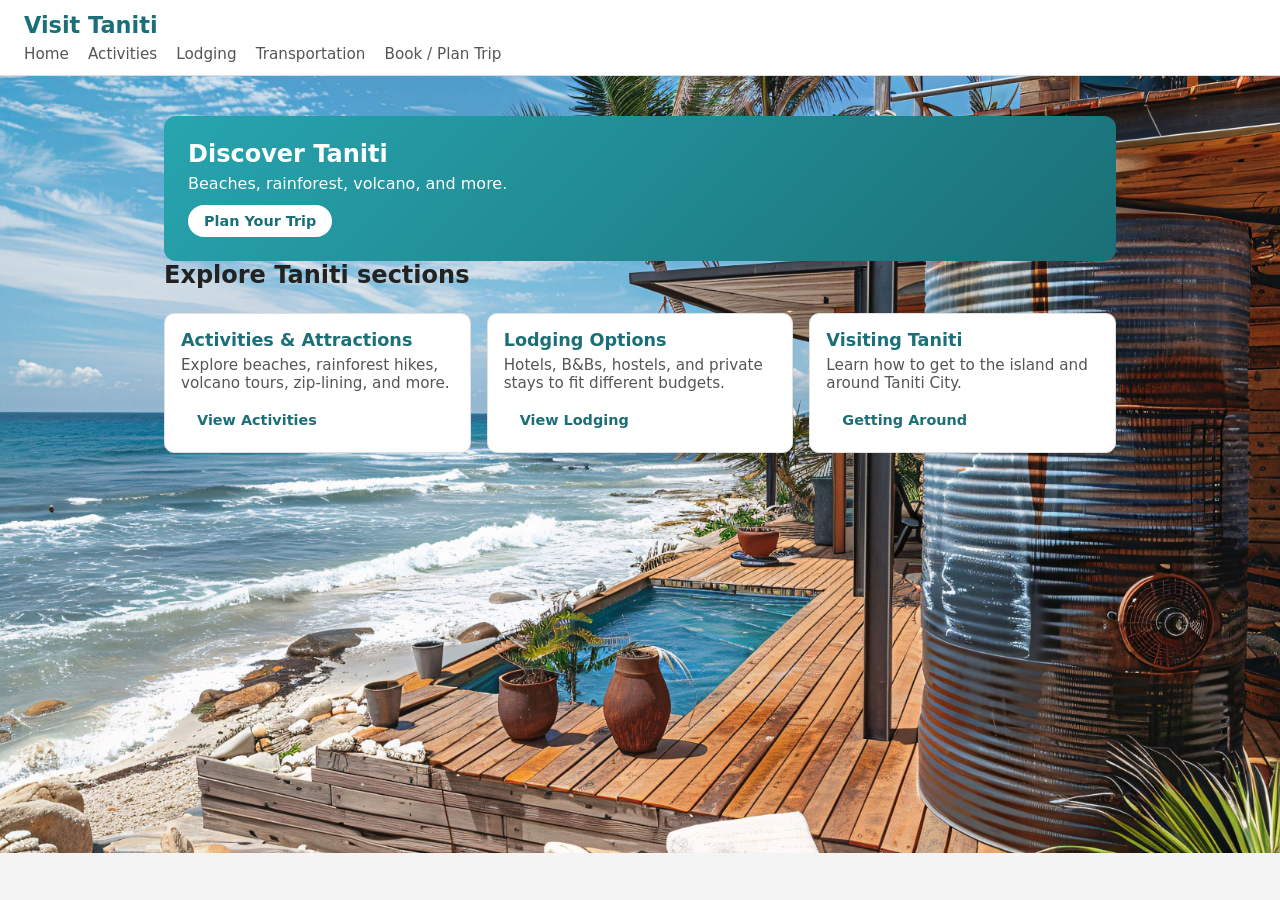
<file: index.html>
<!DOCTYPE html>
<html lang="en">

<head>
    <meta charset="UTF-8" />
    <title>Visit Taniti – Home</title>
    <link rel="stylesheet" href="styles/style.css" />
</head>

<body>
    <header>
        <div class="site-title">Visit Taniti</div>
        <nav aria-label="Primary">
            <a href="index.html">Home</a>
            <a href="activities.html">Activities</a>
            <a href="lodging.html">Lodging</a>
            <a href="transportation.html">Transportation</a>
            <a href="book.html">Book / Plan Trip</a>
        </nav>
    </header>

    <main>
        <section class="hero" aria-labelledby="home-heading">
            <h1 id="home-heading">Discover Taniti</h1>
            <p>Beaches, rainforest, volcano, and more.</p>
            <a class="button" href="book.html">Plan Your Trip</a>
        </section>

        <section aria-labelledby="home-sections-heading">
            <h2 id="home-sections-heading" class="visually-hidden">Explore Taniti sections</h2>

            <div class="card-grid">
                <article class="card">
                    <h3 class="section-title">Activities &amp; Attractions</h3>
                    <p>Explore beaches, rainforest hikes, volcano tours, zip-lining, and more.</p>
                    <a class="button" href="activities.html">View Activities</a>
                </article>

                <article class="card">
                    <h3 class="section-title">Lodging Options</h3>
                    <p>Hotels, B&amp;Bs, hostels, and private stays to fit different budgets.</p>
                    <a class="button" href="lodging.html">View Lodging</a>
                </article>

                <article class="card">
                    <h3 class="section-title">Visiting Taniti</h3>
                    <p>Learn how to get to the island and around Taniti City.</p>
                    <a class="button" href="transportation.html">Getting Around</a>
                </article>
            </div>
        </section>
    </main>

    <footer>
    </footer>
</body>

</html>
</file>
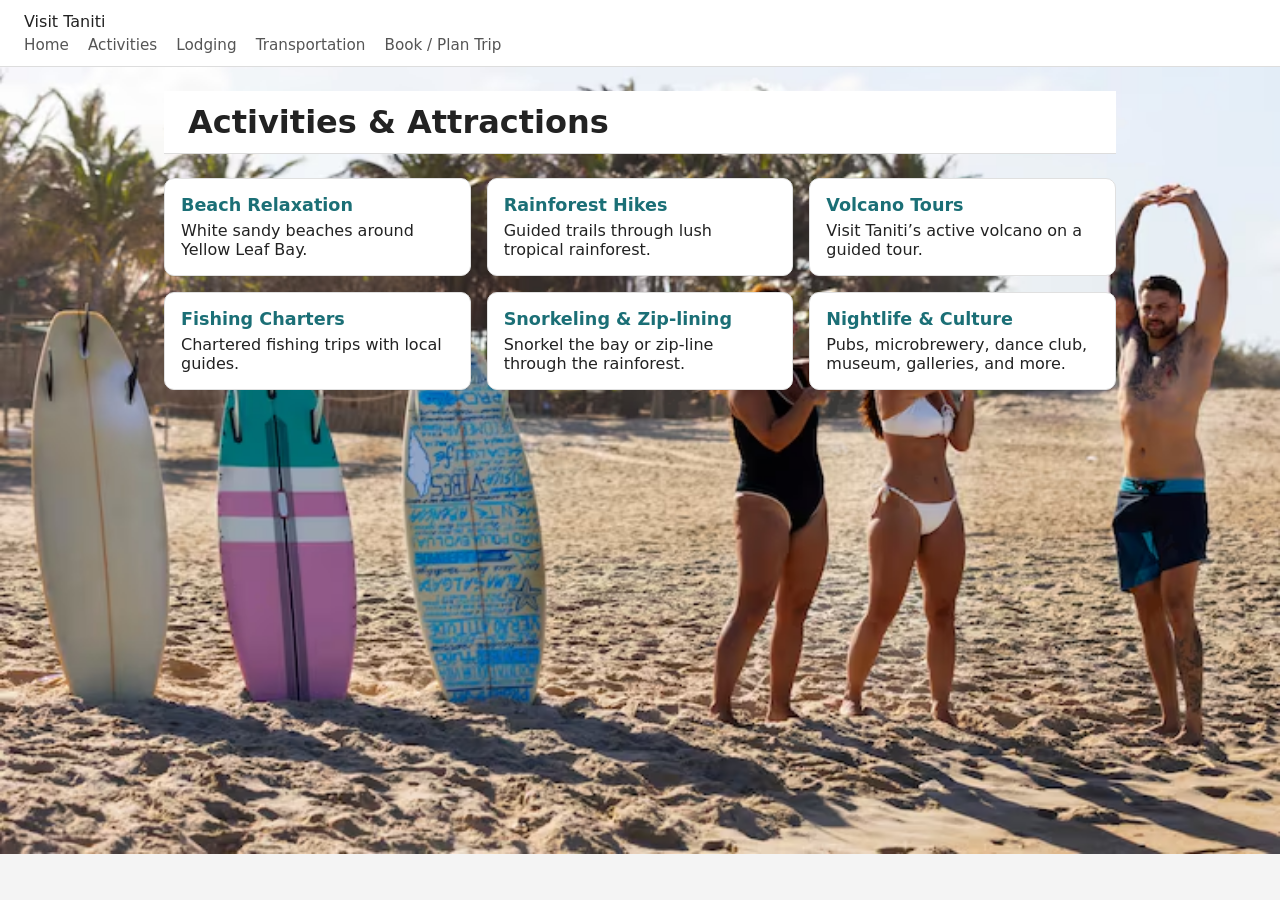
<file: activities.html>
<!DOCTYPE html>
<html lang="en">
<head>
<meta charset="UTF-8" />
<title>Visit Taniti – Activities &amp; Attractions</title>
<link rel="stylesheet" href="./styles/activities.css" />
</head>
<body>
<header>
    <div class="site-title">Visit Taniti</div>
    <nav aria-label="Primary">
    <a href="index.html">Home</a>
    <a href="activities.html">Activities</a>
    <a href="lodging.html">Lodging</a>
    <a href="transportation.html">Transportation</a>
    <a href="book.html">Book / Plan Trip</a>
</nav>
</header>

<main>
    <header>
    <h1>Activities &amp; Attractions</h1>
    </header>

    <section aria-label="Activity options">
    <div class="card-grid">
    <article class="card">
        <h2 class="section-title">Beach Relaxation</h2>
        <p>White sandy beaches around Yellow Leaf Bay.</p>
    </article>

    

    <article class="card">
        <h2 class="section-title">Rainforest Hikes</h2>
        <p>Guided trails through lush tropical rainforest.</p>
    </article>

    <article class="card">
        <h2 class="section-title">Volcano Tours</h2>
        <p>Visit Taniti’s active volcano on a guided tour.</p>
    </article>

    <article class="card">
        <h2 class="section-title">Fishing Charters</h2>
        <p>Chartered fishing trips with local guides.</p>
    </article>

    <article class="card">
        <h2 class="section-title">Snorkeling &amp; Zip-lining</h2>
        <p>Snorkel the bay or zip-line through the rainforest.</p>
    </article>

    <article class="card">
        <h2 class="section-title">Nightlife &amp; Culture</h2>
        <p>Pubs, microbrewery, dance club, museum, galleries, and more.</p>
    </article>
    </div>
</section>

<section class="activities-bg">
    
</section>

</main>

<footer>
</footer>
</body>
</html>
</file>
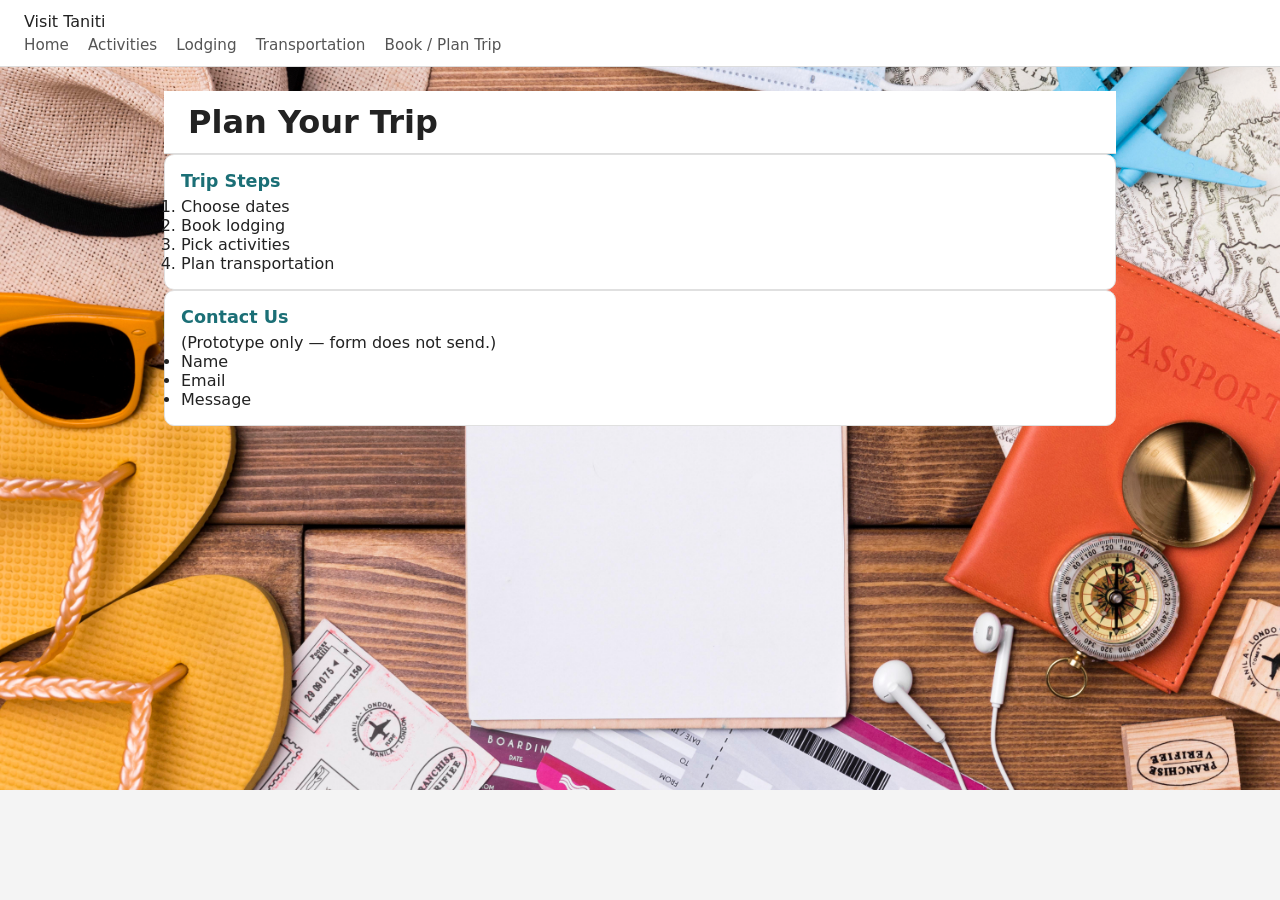
<file: book.html>
<!DOCTYPE html>
<html lang="en">
<head>
  <meta charset="UTF-8" />
  <title>Visit Taniti – Plan Your Trip</title>
  <link rel="stylesheet" href="styles/book.css" />
</head>
<body>
<header>
  <div class="site-title">Visit Taniti</div>
  <nav aria-label="Primary">
    <a href="index.html">Home</a>
    <a href="activities.html">Activities</a>
    <a href="lodging.html">Lodging</a>
    <a href="transportation.html">Transportation</a>
    <a href="book.html">Book / Plan Trip</a>
  </nav>
</header>

<main>
  <header>
    <h1>Plan Your Trip</h1>
  </header>

  <section aria-label="Planning steps">
    <article class="card">
      <h2 class="section-title">Trip Steps</h2>
      <ol class="list">
        <li>Choose dates</li>
        <li>Book lodging</li>
        <li>Pick activities</li>
        <li>Plan transportation</li>
      </ol>
    </article>
  </section>

  <section aria-label="Contact form summary">
    <article class="card">
      <h2 class="section-title">Contact Us</h2>
      <p>(Prototype only — form does not send.)</p>
      <ul class="list">
        <li>Name</li>
        <li>Email</li>
        <li>Message</li>
      </ul>
    </article>
  </section>
</main>

<footer>
</footer>
</body>
</html>
</file>
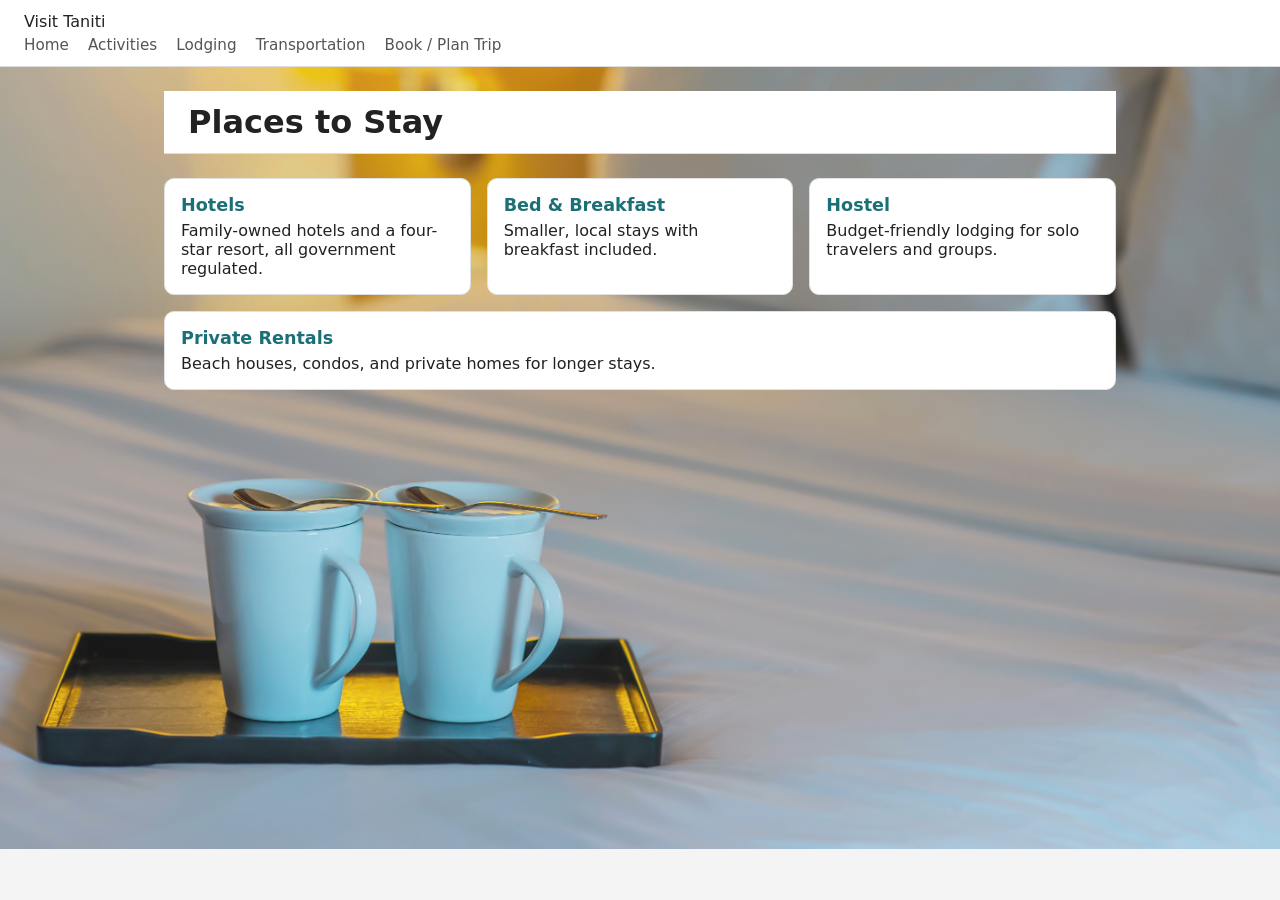
<file: lodging.html>
<!DOCTYPE html>
<html lang="en">

<head>
    <meta charset="UTF-8" />
    <title>Visit Taniti – Places to Stay</title>
    <link rel="stylesheet" href="styles/lodging.css" />
</head>

<body>
    <header>
        <div class="site-title">Visit Taniti</div>
        <nav aria-label="Primary">
            <a href="index.html">Home</a>
            <a href="activities.html">Activities</a>
            <a href="lodging.html">Lodging</a>
            <a href="transportation.html">Transportation</a>
            <a href="book.html">Book / Plan Trip</a>
        </nav>
    </header>

    <main>
        <header>
            <h1>Places to Stay</h1>
        </header>

        <section aria-label="Lodging types">
            <div class="card-grid">
                <article class="card">
                    <h2 class="section-title">Hotels</h2>
                    <p>Family-owned hotels and a four-star resort, all government regulated.</p>
                </article>

                <article class="card">
                    <h2 class="section-title">Bed &amp; Breakfast</h2>
                    <p>Smaller, local stays with breakfast included.</p>
                </article>

                <article class="card">
                    <h2 class="section-title">Hostel</h2>
                    <p>Budget-friendly lodging for solo travelers and groups.</p>
                </article>

                <article class="card">
                    <h2 class="section-title">Private Rentals</h2>
                    <p>Beach houses, condos, and private homes for longer stays.</p>
                </article>
            </div>
        </section>
    </main>

    <footer>
    </footer>
</body>

</html>
</file>
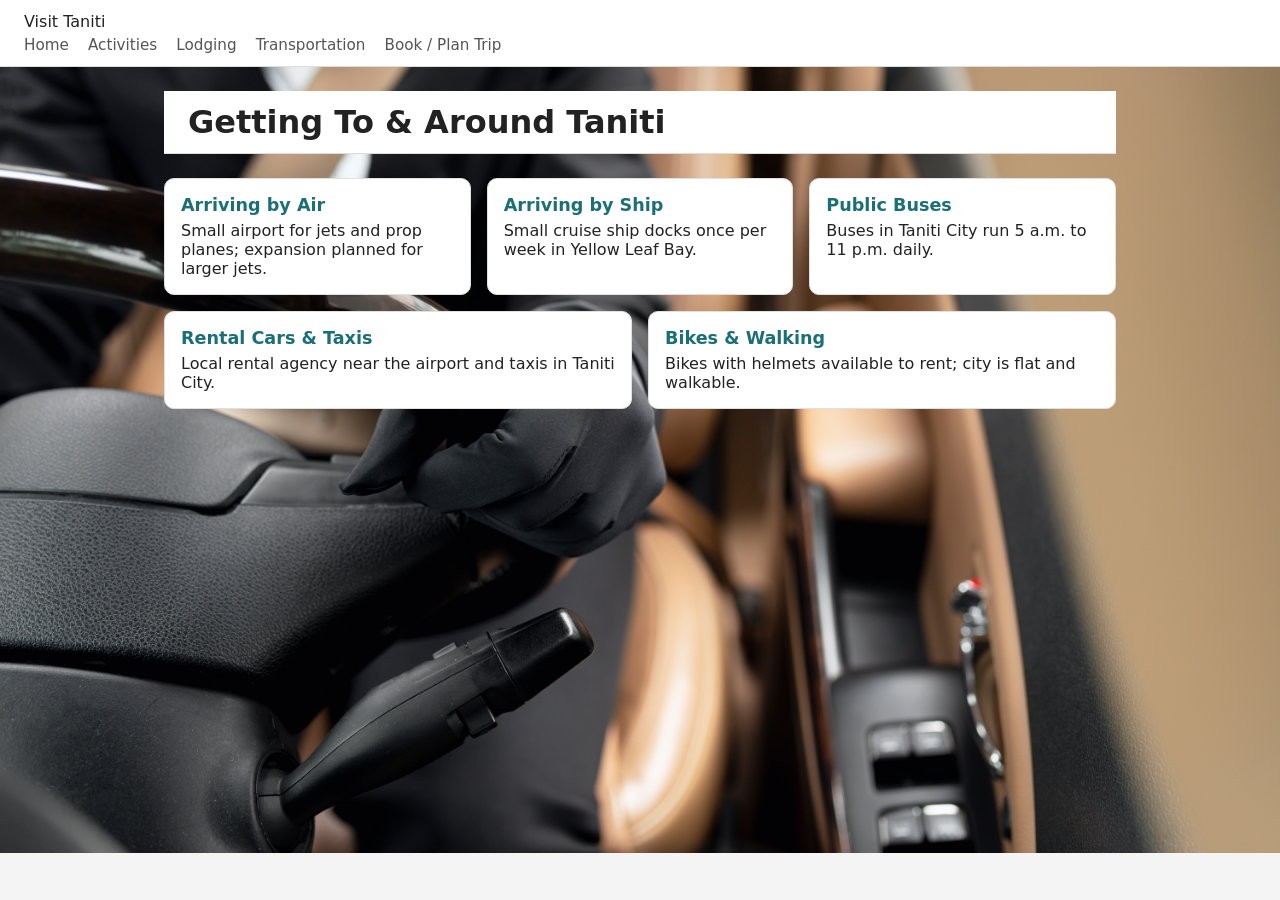
<file: transportation.html>
<!DOCTYPE html>
<html lang="en">

<head>
    <meta charset="UTF-8" />
    <title>Visit Taniti – Transportation</title>
    <link rel="stylesheet" href="styles/transportation.css" />
</head>

<body>
    <header>
        <div class="site-title">Visit Taniti</div>
        <nav aria-label="Primary">
            <a href="index.html">Home</a>
            <a href="activities.html">Activities</a>
            <a href="lodging.html">Lodging</a>
            <a href="transportation.html">Transportation</a>
            <a href="book.html">Book / Plan Trip</a>
        </nav>
    </header>

    <main>
        <header>
            <h1>Getting To &amp; Around Taniti</h1>
        </header>

        <section aria-label="Arrival options">
            <div class="card-grid">
                <article class="card">
                    <h2 class="section-title">Arriving by Air</h2>
                    <p>
                        Small airport for jets and prop planes; expansion planned for
                        larger jets.
                    </p>
                </article>

                <article class="card">
                    <h2 class="section-title">Arriving by Ship</h2>
                    <p>Small cruise ship docks once per week in Yellow Leaf Bay.</p>
                </article>

                <article class="card">
                    <h2 class="section-title">Public Buses</h2>
                    <p>Buses in Taniti City run 5 a.m. to 11 p.m. daily.</p>
                </article>

                <article class="card">
                    <h2 class="section-title">Rental Cars &amp; Taxis</h2>
                    <p>
                        Local rental agency near the airport and taxis in Taniti City.
                    </p>
                </article>

                <article class="card">
                    <h2 class="section-title">Bikes &amp; Walking</h2>
                    <p>
                        Bikes with helmets available to rent; city is flat and walkable.
                    </p>
                </article>
            </div>
        </section>
    </main>

    <footer>     
    </footer>
</body>

</html>
</file>
<file: styles/style.css>
/* Simple, cleaner styling for Visit Taniti */

* {
    box-sizing: border-box;
    margin: 0;
    padding: 0;
    font-family: system-ui, -apple-system, BlinkMacSystemFont, "Segoe UI", sans-serif;
}

body {
    background: #f4f4f4;
    color: #222;
    background-image: url("../images/luxury-home.jpg");
    background-repeat: no-repeat;
    background-size: cover;
}

/* Header & nav */

header {
    background: #ffffff;
    padding: 12px 24px;
    border-bottom: 1px solid #ddd;
}

.site-title {
    font-weight: 700;
    font-size: 1.4rem;
    color: #1b6f76;
    margin-bottom: 6px;
}

nav {
    margin-top: 4px;
}

nav a {
    margin-right: 14px;
    text-decoration: none;
    color: #555;
    font-weight: 500;
    font-size: 0.95rem;
}

nav a:hover {
    text-decoration: underline;
}

/* Main layout */

main {
    padding: 24px;
    max-width: 1000px;
    margin: 0 auto;
}

/* Hero block */

.hero {
    background: linear-gradient(135deg, #27a5af, #1b6f76);
    color: #fff;
    padding: 24px;
    margin-top: 16px;
    border-radius: 12px;
}

.hero h1 {
    margin-bottom: 6px;
}

/* Buttons */

.button {
    display: inline-block;
    margin-top: 12px;
    padding: 8px 16px;
    background: #ffffff;
    text-decoration: none;
    color: #1b6f76;
    font-weight: 600;
    border-radius: 999px;
    font-size: 0.9rem;
}

/* Cards */

.card-grid {
    display: flex;
    flex-wrap: wrap;
    gap: 16px;
    margin-top: 24px;
}

.card {
    background: #ffffff;
    padding: 16px;
    min-width: 220px;
    flex: 1 1 30%;
    border-radius: 10px;
    border: 1px solid #e0e0e0;
}

.section-title {
    font-size: 1.1rem;
    margin-bottom: 6px;
    font-weight: 600;
    color: #1b6f76;
}

.card p {
    font-size: 0.95rem;
    color: #555;
}

/* Lists */

.list {
    margin-top: 8px;
    padding-left: 20px;
    font-size: 0.95rem;
}

.list li {
    margin-bottom: 4px;
}

/* Footer */

footer {
    margin-top: 40px;
    padding: 16px 24px;
    font-size: 0.85rem;
    color: #666;
    text-align: center;
}
</file>
<file: styles/activities.css>
* {
    box-sizing: border-box;
    margin: 0;
    padding: 0;
    font-family: system-ui, -apple-system, BlinkMacSystemFont, "Segoe UI", sans-serif;
}

body {
    background: #f4f4f4;
    color: #222;
    background-image: url("../images/Activities.avif");
    background-repeat: no-repeat;
    background-size: cover;
}

/* nav & header */

header {
    background: #ffffff;
    padding: 12px 24px;
    border-bottom: 1px solid #ddd;
}

nav {
    margin-top: 4px;
}

nav a {
    margin-right: 14px;
    text-decoration: none;
    color: #555;
    font-weight: 500;
    font-size: 0.95rem;
}

nav a:hover {
    text-decoration: underline;
}

.section-title {
    font-size: 1.1rem;
    margin-bottom: 6px;
    font-weight: 600;
    color: #1b6f76;
}

main {
    padding: 24px;
    max-width: 1000px;
    margin: 0 auto;
}

.card-grid {
    display: flex;
    flex-wrap: wrap;
    gap: 16px;
    margin-top: 24px;
}

.card {
    background: #ffffff;
    padding: 16px;
    min-width: 220px;
    flex: 1 1 30%;
    border-radius: 10px;
    border: 1px solid #e0e0e0;
}


footer {
    margin-top: 40px;
    padding: 16px 24px;
    font-size: 0.85rem;
    color: #666;
    text-align: center;
}
</file>
<file: styles/book.css>
* {
    box-sizing: border-box;
    margin: 0;
    padding: 0;
    font-family: system-ui, -apple-system, BlinkMacSystemFont, "Segoe UI", sans-serif;
}

body {
    background: #f4f4f4;
    color: #222;
    background-image: url("../images/travel.jpg");
    background-repeat: no-repeat;
    background-size: cover;
}

/* nav & header */

header {
    background: #ffffff;
    padding: 12px 24px;
    border-bottom: 1px solid #ddd;
}

nav {
    margin-top: 4px;
}

nav a {
    margin-right: 14px;
    text-decoration: none;
    color: #555;
    font-weight: 500;
    font-size: 0.95rem;
}

nav a:hover {
    text-decoration: underline;
}

.section-title {
    font-size: 1.1rem;
    margin-bottom: 6px;
    font-weight: 600;
    color: #1b6f76;
}

main {
    padding: 24px;
    max-width: 1000px;
    margin: 0 auto;
}

.card-grid {
    display: flex;
    flex-wrap: wrap;
    gap: 16px;
    margin-top: 24px;
}

.card {
    background: #ffffff;
    padding: 16px;
    min-width: 220px;
    flex: 1 1 30%;
    border-radius: 10px;
    border: 1px solid #e0e0e0;
}


footer {
    margin-top: 40px;
    padding: 16px 24px;
    font-size: 0.85rem;
    color: #666;
    text-align: center;
}
</file>
<file: styles/lodging.css>
* {
    box-sizing: border-box;
    margin: 0;
    padding: 0;
    font-family: system-ui, -apple-system, BlinkMacSystemFont, "Segoe UI", sans-serif;
}

body {
    background: #f4f4f4;
    color: #222;
    background-image: url("../images/lodging.jpg");
    background-repeat: no-repeat;
    background-size: cover;
}

/* nav & header */

header {
    background: #ffffff;
    padding: 12px 24px;
    border-bottom: 1px solid #ddd;
}

nav {
    margin-top: 4px;
}

nav a {
    margin-right: 14px;
    text-decoration: none;
    color: #555;
    font-weight: 500;
    font-size: 0.95rem;
}

nav a:hover {
    text-decoration: underline;
}

.section-title {
    font-size: 1.1rem;
    margin-bottom: 6px;
    font-weight: 600;
    color: #1b6f76;
}

main {
    padding: 24px;
    max-width: 1000px;
    margin: 0 auto;
}

.card-grid {
    display: flex;
    flex-wrap: wrap;
    gap: 16px;
    margin-top: 24px;
}

.card {
    background: #ffffff;
    padding: 16px;
    min-width: 220px;
    flex: 1 1 30%;
    border-radius: 10px;
    border: 1px solid #e0e0e0;
}


footer {
    margin-top: 40px;
    padding: 16px 24px;
    font-size: 0.85rem;
    color: #666;
    text-align: center;
}
</file>
<file: styles/transportation.css>
* {
    box-sizing: border-box;
    margin: 0;
    padding: 0;
    font-family: system-ui, -apple-system, BlinkMacSystemFont, "Segoe UI", sans-serif;
}

body {
    background: #f4f4f4;
    color: #222;
    background-image: url("../images/transportation.jpg");
    background-repeat: no-repeat;
    background-size: cover;
}

/* nav & header */

header {
    background: #ffffff;
    padding: 12px 24px;
    border-bottom: 1px solid #ddd;
}

nav {
    margin-top: 4px;
}

nav a {
    margin-right: 14px;
    text-decoration: none;
    color: #555;
    font-weight: 500;
    font-size: 0.95rem;
}

nav a:hover {
    text-decoration: underline;
}

.section-title {
    font-size: 1.1rem;
    margin-bottom: 6px;
    font-weight: 600;
    color: #1b6f76;
}

main {
    padding: 24px;
    max-width: 1000px;
    margin: 0 auto;
}

.card-grid {
    display: flex;
    flex-wrap: wrap;
    gap: 16px;
    margin-top: 24px;
}

.card {
    background: #ffffff;
    padding: 16px;
    min-width: 220px;
    flex: 1 1 30%;
    border-radius: 10px;
    border: 1px solid #e0e0e0;
}


footer {
    margin-top: 40px;
    padding: 16px 24px;
    font-size: 0.85rem;
    color: #666;
    text-align: center;
}
</file>
